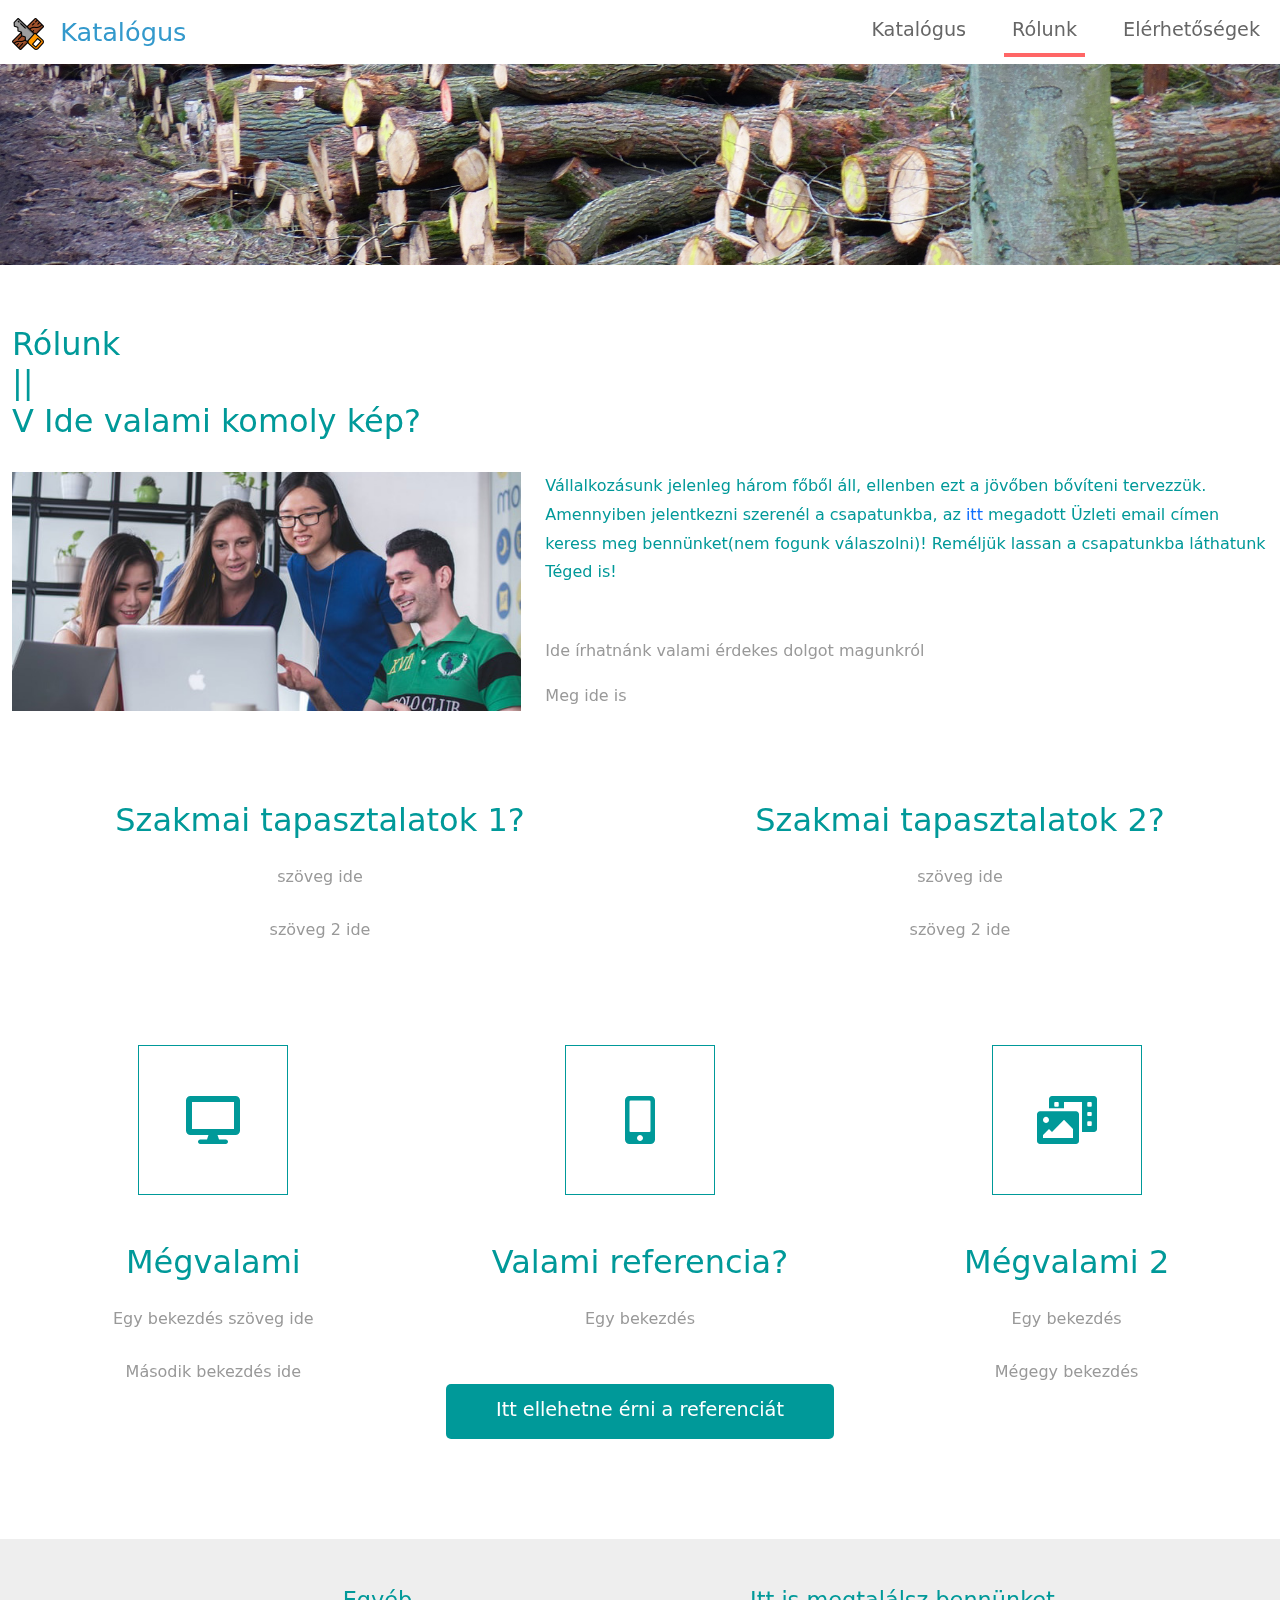
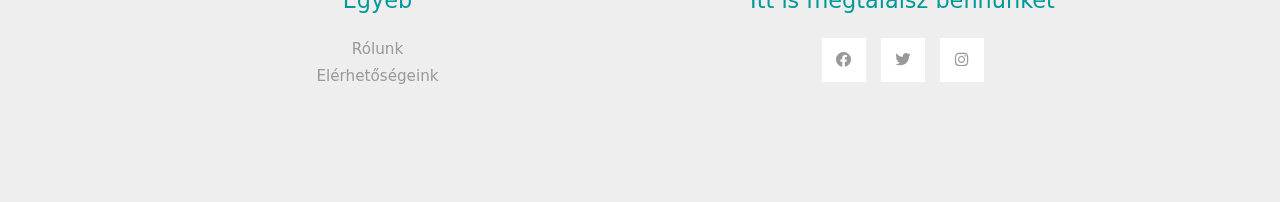
<file: about.html>
<!DOCTYPE html>
<html lang="hu">

<head>
    <meta charset="UTF-8">
    <meta name="viewport" content="width=device-width, initial-scale=1.0">
    <title>FNB&Design Rólunk</title>
    <link rel="stylesheet" href="css/bootstrap.min.css">
    <link rel="stylesheet" href="fontawesome/css/all.min.css">
    <link rel="stylesheet" href="css/templatemo-style.css">

</head>

<body class="justify-content-center align-items-center">
    <div id="loader-wrapper">
        <div id="loader"></div>

        <div class="loader-section section-left"></div>
        <div class="loader-section section-right"></div>

    </div>
    <nav class="navbar navbar-expand-lg">
        <div class="container-fluid">
            <a class="navbar-brand" href="index.html">
                <img src="img/icon.png" width="32px" height="32px" class="mr-2">
                Katalógus
            </a>
            <button class="navbar-toggler" type="button" data-toggle="collapse" data-target="#navbarSupportedContent"
                aria-controls="navbarSupportedContent" aria-expanded="false" aria-label="Toggle navigation">
                <i class="fas fa-bars"></i>
            </button>
            <div class="collapse navbar-collapse" id="navbarSupportedContent">
                <ul class="navbar-nav ml-auto mb-2 mb-lg-0">
                    <li class="nav-item">
                        <a class="nav-link nav-link-1" href="index.html">Katalógus</a>
                    </li>
                    <li class="nav-item">
                        <a class="nav-link nav-link-2 active" aria-current="page" href="about.html">Rólunk</a>
                    </li>
                    <li class="nav-item">
                        <a class="nav-link nav-link-3" href="contact.html">Elérhetőségek</a>
                    </li>
                </ul>
            </div>
        </div>
    </nav>

    <div class="tm-hero d-flex justify-content-center align-items-center" data-parallax="scroll"
        data-image-src="img/hatter2.jpg"></div>

    <div class="container-fluid tm-mt-60">
        <div class="row mb-4">
            <h2 class="col-12 tm-text-primary">
                Rólunk<br>
                ||<br>
                V Ide valami komoly kép?
            </h2>
        </div>
        <div class="row tm-mb-74 tm-row-1640">
            <div class="col-lg-5 col-md-6 col-12 mb-3">
                <img src="img/about.jpg" alt="Image" class="img-fluid">
            </div>
            <div class="col-lg-7 col-md-6 col-12">
                <div class="tm-about-img-text">
                    <p class="tm-mb-50 tm-text-primary">Vállalkozásunk jelenleg három főből áll, ellenben ezt a jövőben
                        bővíteni tervezzük. Amennyiben jelentkezni szerenél a csapatunkba, az <a href="contact.html"
                            title="Elérhetőségeink">itt</a> megadott Üzleti email címen keress meg bennünket(nem fogunk
                        válaszolni)! Reméljük lassan a csapatunkba láthatunk Téged is!</p>
                    <p>Ide írhatnánk valami érdekes dolgot magunkról</p>
                    <p>Meg ide is</p>
                </div>
            </div>
        </div>
        <div class="row tm-mb-50">
            <div class="col-md-6 col-12">
                <div class="tm-about-2-col text-center">
                    <h2 class="tm-text-primary mb-4">
                        Szakmai tapasztalatok 1?
                    </h2>
                    <p class="mb-4">
                        szöveg ide
                    </p>
                    <p>
                        szöveg 2 ide
                    </p>
                </div>
            </div>
            <div class="col-md-6 col-12">
                <div class="tm-about-2-col text-center">
                    <h2 class="tm-text-primary mb-4">
                        Szakmai tapasztalatok 2?
                    </h2>
                    <p class="mb-4">
                        szöveg ide
                    </p>
                    <p>
                        szöveg 2 ide
                    </p>
                </div>
            </div>
        </div> <!-- row -->
        <div class="row tm-mb-50">
            <div class="col-md-4 col-12">
                <div class="tm-about-3-col text-center">
                    <div class="tm-about-icon-container mb-5">
                        <i class="fas fa-desktop fa-3x tm-text-primary"></i>
                    </div>
                    <h2 class="tm-text-primary mb-4">Mégvalami</h2>
                    <p class="mb-4">Egy bekezdés szöveg ide </p>
                    <p>Második bekezdés ide</p>
                </div>
            </div>
            <div class="col-md-4 col-12">
                <div class="tm-about-3-col text-center">
                    <div class="tm-about-icon-container mb-5">
                        <i class="fas fa-mobile-alt fa-3x tm-text-primary"></i>
                    </div>
                    <h2 class="tm-text-primary mb-4">Valami referencia?</h2>
                    <p class="tm-mb-50">Egy bekezdés</p>
                    <div>
                        <a href="#" class="btn btn-primary">Itt ellehetne érni a referenciát</a>
                    </div>
                </div>
            </div>
            <div class="col-md-4 col-12">
                <div class="tm-about-3-col text-center">
                    <div class="tm-about-icon-container mb-5">
                        <i class="fas fa-photo-video fa-3x tm-text-primary"></i>
                    </div>
                    <h2 class="tm-text-primary mb-4">Mégvalami 2</h2>
                    <p class="mb-4">Egy bekezdés </p>
                    <p>Mégegy bekezdés</p>
                </div>
            </div>
        </div>
    </div> <!-- container-fluid, tm-container-content -->

    <footer class="tm-bg-gray pt-5 pb-3 tm-text-gray tm-footer">
        <div class="container-fluid tm-container-small">
            <div class="row">

                <div class="col-lg-6 col-md-6 col-sm-6 col-12 px-5 mb-5">
                    <h3 class="tm-text-primary mb-4 tm-footer-title text-center">Egyéb</h3>
                    <ul class="tm-footer-links justify-content-center pl-0">
                        <li class="text-center"><a href="about.html">Rólunk</a></li>
                        <li class="text-center"><a href="contact.html">Elérhetőségeink</a></li>
                    </ul>
                </div>
                <div class="col-lg-6 col-md-6 col-sm-6 col-12 px-5 mb-5">
                    <h3 class="tm-text-primary mb-4 tm-footer-title text-center">Itt is megtalálsz bennünket</h3>
                    <ul class="tm-social-links d-flex justify-content-center text-center pl-0 mb-5">
                        <li class="mb-2"><a href="https://facebook.com"><i class="fab fa-facebook"></i></a></li>
                        <li class="mb-2"><a href="https://twitter.com"><i class="fab fa-twitter"></i></a></li>
                        <li class="mb-2"><a href="https://instagram.com"><i class="fab fa-instagram"></i></a></li>
                    </ul>
                </div>
            </div>
        </div>
    </footer>
    <script src="js/plugins.js"></script>
    <script>
        $(window).on("load", function () {
            $('body').addClass('loaded');
        });
    </script>
</body>

</html>
</file>
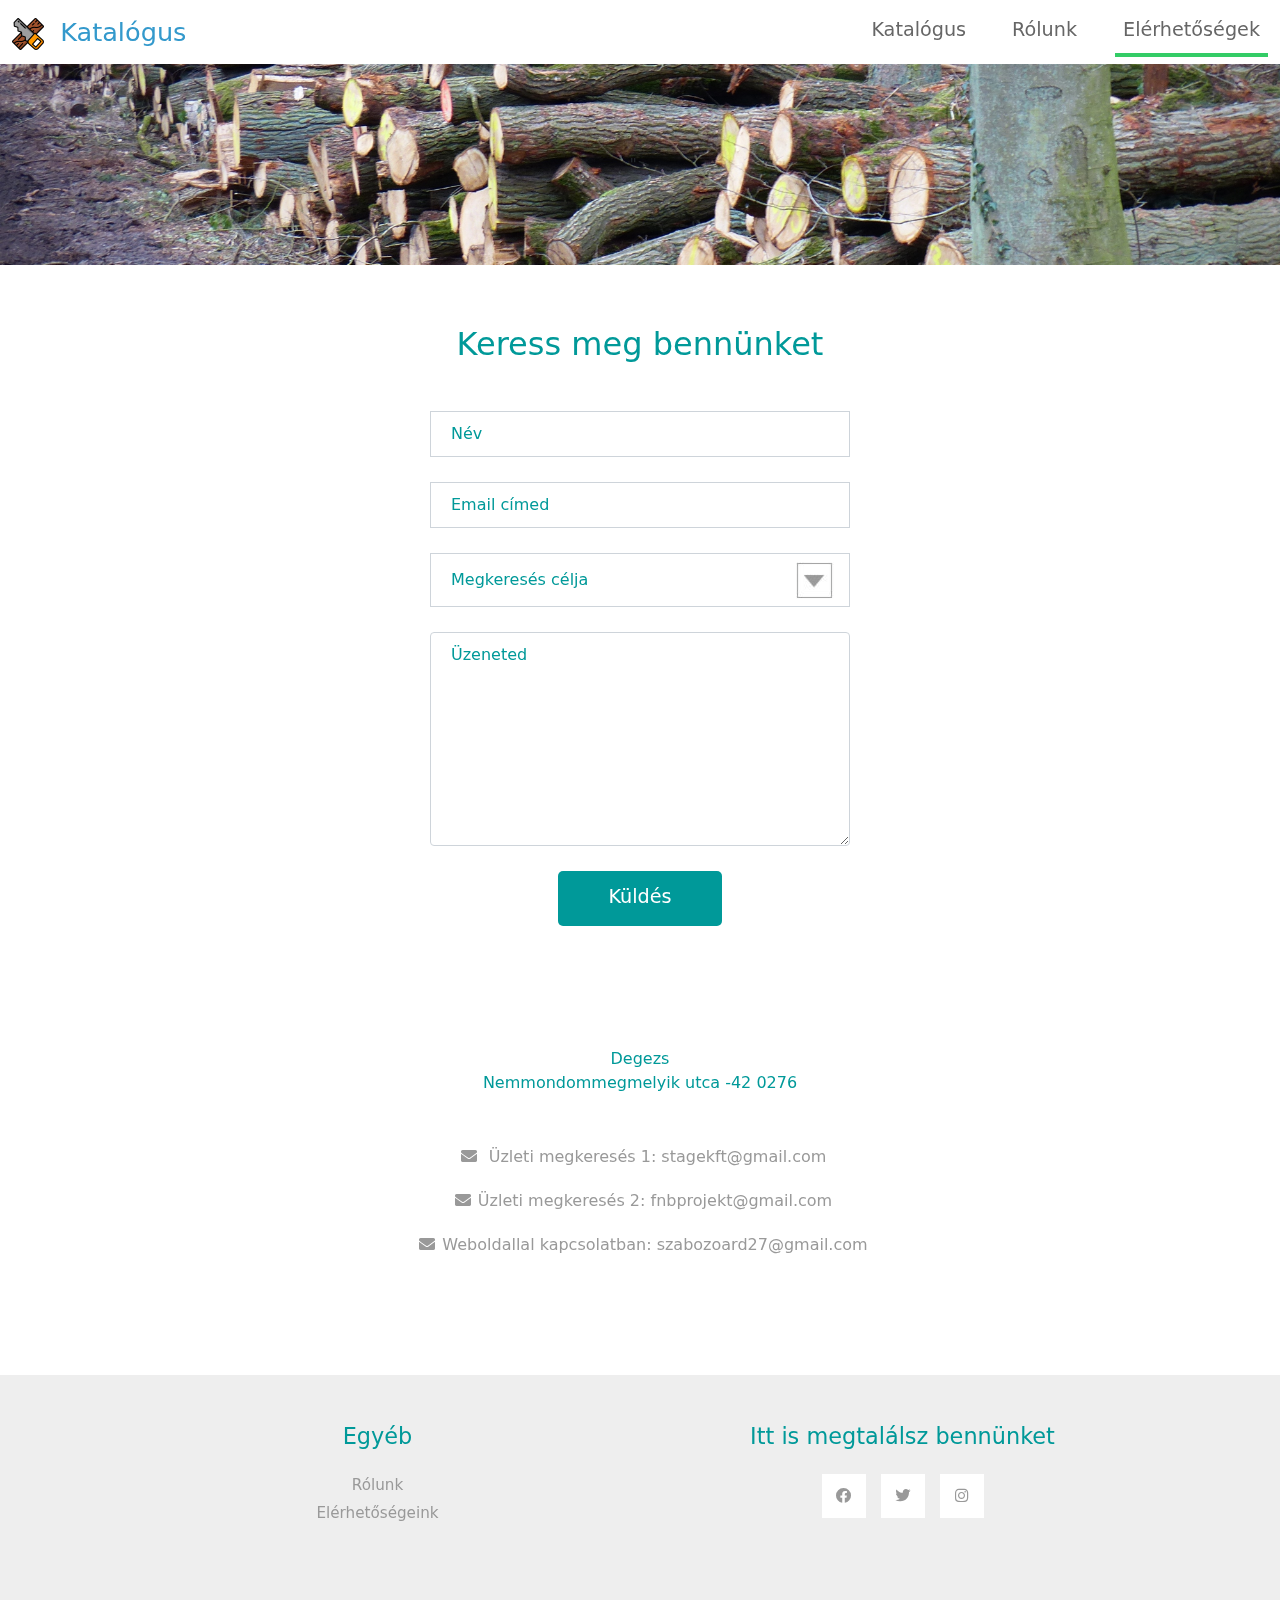
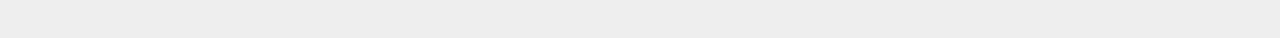
<file: contact.html>
<!DOCTYPE html>
<html lang="hu">

<head>
    <meta charset="UTF-8">
    <meta name="viewport" content="width=device-width, initial-scale=1.0">
    <title>FNB&DESIGN Elérhetőségek</title>
    <link rel="stylesheet" href="css/bootstrap.min.css">
    <link rel="stylesheet" href="fontawesome/css/all.min.css">
    <link rel="stylesheet" href="css/templatemo-style.css">
</head>

<body>
    <div id="loader-wrapper">
        <div id="loader"></div>

        <div class="loader-section section-left"></div>
        <div class="loader-section section-right"></div>

    </div>
    <nav class="navbar navbar-expand-lg">
        <div class="container-fluid">
            <a class="navbar-brand" href="index.html">
                <img src="img/icon.png" width="32px" height="32px" class="mr-2">
                Katalógus
            </a>
            <button class="navbar-toggler" type="button" data-toggle="collapse" data-target="#navbarSupportedContent"
                aria-controls="navbarSupportedContent" aria-expanded="false" aria-label="Toggle navigation">
                <i class="fas fa-bars"></i>
            </button>
            <div class="collapse navbar-collapse" id="navbarSupportedContent">
                <ul class="navbar-nav ml-auto mb-2 mb-lg-0">
                    <li class="nav-item">
                        <a class="nav-link nav-link-1" href="index.html">Katalógus</a>
                    </li>
                    <li class="nav-item">
                        <a class="nav-link nav-link-2 " href="about.html">Rólunk</a>
                    </li>
                    <li class="nav-item">
                        <a class="nav-link nav-link-3 active" aria-current="page" href="contact.html">Elérhetőségek</a>
                    </li>
                </ul>
            </div>
        </div>
    </nav>

    <div class="tm-hero d-flex justify-content-center align-items-center" data-parallax="scroll"
        data-image-src="img/hatter2.jpg">"></div>

    <div class="container-fluid tm-mt-60">
        <div class="row tm-mb-50">
            <div class="col-lg- col-12 mb-5 align-items-center justify-content-center text-center">
                <h2 class="tm-text-primary mb-5">Keress meg bennünket</h2>
                <form id="contact-form" action="" method="POST" class="tm-contact-form mx-auto">
                    <div class="form-group">
                        <input type="text" name="name" class="form-control rounded-0" placeholder="Név" required />
                    </div>
                    <div class="form-group">
                        <input type="email" name="email" class="form-control rounded-0" placeholder="Email címed"
                            required />
                    </div>
                    <div class="form-group">
                        <select class="form-control" id="contact-select" name="inquiry" required>
                            <option value="">Megkeresés célja</option>
                            <option value="sales">Üzleti megkeresés</option>
                            <option value="uiux">Javaslat</option>
                        </select>
                    </div>
                    <div class="form-group">
                        <textarea rows="8" name="message" class="form-control rounded-5" placeholder="Üzeneted"
                            required></textarea>
                    </div>

                    <div class="form-group tm-text-right">
                        <button type="submit" class="btn btn-primary">Küldés</button>
                    </div>
                </form>
            </div>
            <div class="col-lg-12 col-12 mb-5 align-items-center justify-content-center text-center">
                <div class="tm-address-col container-fluid">
                    <h2 class="tm-text-primary mb-5"></h2>
                    <address class="tm-text-primary tm-mb-50">
                        Degezs<br>
                        Nemmondommegmelyik utca -42 0276
                    </address>
                    <ul class="tm-contacts">
                        <li>
                            <a href="#" class="tm-text-gray">
                                <i class="fas fa-envelope"></i>
                                Üzleti megkeresés 1: stagekft@gmail.com<br>
                            </a>
                        </li>
                        <li>
                            <a href="#" class="tm-text-gray"><i class="fas fa-envelope"></i>Üzleti megkeresés 2:
                                fnbprojekt@gmail.com</a>
                        </li>
                        <li>
                            <a href="#" class="tm-text-gray"><i class="fas fa-envelope"></i>Weboldallal kapcsolatban:
                                szabozoard27@gmail.com</a>
                        </li>
                    </ul>
                </div>
            </div>
        </div>
    </div>

    <footer class="tm-bg-gray pt-5 pb-3 tm-text-gray tm-footer">
        <div class="container-fluid tm-container-small">
            <div class="row">

                <div class="col-lg-6 col-md-6 col-sm-6 col-12 px-5 mb-5">
                    <h3 class="tm-text-primary mb-4 tm-footer-title text-center">Egyéb</h3>
                    <ul class="tm-footer-links justify-content-center pl-0">
                        <li class="text-center"><a href="about.html">Rólunk</a></li>
                        <li class="text-center"><a href="contact.html">Elérhetőségeink</a></li>
                    </ul>
                </div>
                <div class="col-lg-6 col-md-6 col-sm-6 col-12 px-5 mb-5">
                    <h3 class="tm-text-primary mb-4 tm-footer-title text-center">Itt is megtalálsz bennünket</h3>
                    <ul class="tm-social-links d-flex justify-content-center text-center pl-0 mb-5">
                        <li class="mb-2"><a href="https://facebook.com"><i class="fab fa-facebook"></i></a></li>
                        <li class="mb-2"><a href="https://twitter.com"><i class="fab fa-twitter"></i></a></li>
                        <li class="mb-2"><a href="https://instagram.com"><i class="fab fa-instagram"></i></a></li>
                    </ul>
                </div>
            </div>
        </div>
    </footer>

    <script src="js/plugins.js"></script>
    <script>
        $(window).on("load", function () {
            $('body').addClass('loaded');
        });
        document.getElementById("contact-form").addEventListener("submit", function (event) {
            var name = document.forms["contact-form"]["name"].value;
            var email = document.forms["contact-form"]["email"].value;
            var inquiry = document.forms["contact-form"]["inquiry"].value;
            var message = document.forms["contact-form"]["message"].value;
            if (name === "" || email === "" || inquiry === "" || message === "") {
                alert("Töltsd ki az összes mezőt!");
                event.preventDefault();
            }
        });
    </script>
</body>

</html>
</file>
<file: css/templatemo-style.css>
/*
    
TemplateMo 556 Catalog-Z

https://templatemo.com/tm-556-catalog-z

*/
.overlay-container {
    display: none;
    position: fixed;
    top: 0;
    left: 0;
    width: 100%;
    height: 100%;
    background-color: rgba(0, 0, 0, 0.7); /* Semi-transparent black */
    z-index: 999; /* Ensure it's above other content */
}

/* Image inside the overlay */
.overlay-image {
    display: block;
    position: absolute;
    top: 50%;
    left: 50%;
    transform: translate(-50%, -50%);
    max-width: 90%;
    max-height: 90%;
}

/* Close button */
.close-button {
    position: absolute;
    top: 20px;
    right: 20px;
    color: white;
    cursor: pointer;
    font-size: 24px;
}
#loader-wrapper {
    position: fixed;
    top: 0;
    left: 0;
    width: 100%;
    height: 100%;
    z-index: 1001;
}
#loader {
    display: block;
    position: relative;
    left: 50%;
    top: 50%;
    width: 150px;
    height: 150px;
    margin: -75px 0 0 -75px;
    border-radius: 50%;
    border: 3px solid transparent;
    border-top-color: #3498db;

    -webkit-animation: spin 2s linear infinite; /* Chrome, Opera 15+, Safari 5+ */
    animation: spin 2s linear infinite; /* Chrome, Firefox 16+, IE 10+, Opera */

    z-index: 1002;
}

    #loader:before {
        content: "";
        position: absolute;
        top: 5px;
        left: 5px;
        right: 5px;
        bottom: 5px;
        border-radius: 50%;
        border: 3px solid transparent;
        border-top-color: #e74c3c;

        -webkit-animation: spin 3s linear infinite; /* Chrome, Opera 15+, Safari 5+ */
        animation: spin 3s linear infinite; /* Chrome, Firefox 16+, IE 10+, Opera */
    }

    #loader:after {
        content: "";
        position: absolute;
        top: 15px;
        left: 15px;
        right: 15px;
        bottom: 15px;
        border-radius: 50%;
        border: 3px solid transparent;
        border-top-color: #f9c922;

        -webkit-animation: spin 1.5s linear infinite; /* Chrome, Opera 15+, Safari 5+ */
          animation: spin 1.5s linear infinite; /* Chrome, Firefox 16+, IE 10+, Opera */
    }

    @-webkit-keyframes spin {
        0%   { 
            -webkit-transform: rotate(0deg);  /* Chrome, Opera 15+, Safari 3.1+ */
            -ms-transform: rotate(0deg);  /* IE 9 */
            transform: rotate(0deg);  /* Firefox 16+, IE 10+, Opera */
        }
        100% {
            -webkit-transform: rotate(360deg);  /* Chrome, Opera 15+, Safari 3.1+ */
            -ms-transform: rotate(360deg);  /* IE 9 */
            transform: rotate(360deg);  /* Firefox 16+, IE 10+, Opera */
        }
    }
    @keyframes spin {
        0%   { 
            -webkit-transform: rotate(0deg);  /* Chrome, Opera 15+, Safari 3.1+ */
            -ms-transform: rotate(0deg);  /* IE 9 */
            transform: rotate(0deg);  /* Firefox 16+, IE 10+, Opera */
        }
        100% {
            -webkit-transform: rotate(360deg);  /* Chrome, Opera 15+, Safari 3.1+ */
            -ms-transform: rotate(360deg);  /* IE 9 */
            transform: rotate(360deg);  /* Firefox 16+, IE 10+, Opera */
        }
    }

    #loader-wrapper .loader-section {
        position: fixed;
        top: 0;
        width: 51%;
        height: 100%;
        background: #222222;
        z-index: 1001;
        -webkit-transform: translateX(0);  /* Chrome, Opera 15+, Safari 3.1+ */
        -ms-transform: translateX(0);  /* IE 9 */
        transform: translateX(0);  /* Firefox 16+, IE 10+, Opera */
    }

    #loader-wrapper .loader-section.section-left {
        left: 0;
    }

    #loader-wrapper .loader-section.section-right {
        right: 0;
    }

    /* Loaded */
    .loaded #loader-wrapper .loader-section.section-left {
        -webkit-transform: translateX(-100%);  /* Chrome, Opera 15+, Safari 3.1+ */
            -ms-transform: translateX(-100%);  /* IE 9 */
                transform: translateX(-100%);  /* Firefox 16+, IE 10+, Opera */

        -webkit-transition: all 0.7s 0.3s cubic-bezier(0.645, 0.045, 0.355, 1.000);  
                transition: all 0.7s 0.3s cubic-bezier(0.645, 0.045, 0.355, 1.000);
    }

    .loaded #loader-wrapper .loader-section.section-right {
        -webkit-transform: translateX(100%);  /* Chrome, Opera 15+, Safari 3.1+ */
            -ms-transform: translateX(100%);  /* IE 9 */
                transform: translateX(100%);  /* Firefox 16+, IE 10+, Opera */

-webkit-transition: all 0.7s 0.3s cubic-bezier(0.645, 0.045, 0.355, 1.000);  
        transition: all 0.7s 0.3s cubic-bezier(0.645, 0.045, 0.355, 1.000);
    }
    
    .loaded #loader {
        opacity: 0;
        -webkit-transition: all 0.3s ease-out;  
                transition: all 0.3s ease-out;
    }
    .loaded #loader-wrapper {
        visibility: hidden;

        -webkit-transform: translateY(-100%);  /* Chrome, Opera 15+, Safari 3.1+ */
            -ms-transform: translateY(-100%);  /* IE 9 */
                transform: translateY(-100%);  /* Firefox 16+, IE 10+, Opera */

        -webkit-transition: all 0.3s 1s ease-out;  
                transition: all 0.3s 1s ease-out;
    }

p { line-height: 1.8; }

a { 
    text-decoration: none;
    transition: all 0.3s ease; 
}
a:hover { color:#009999; }
.container-fluid { max-width: 1770px; }
.tm-container-small { max-width: 1050px; }
.btn { border-radius: 0; }
.btn-primary {
    background-color: #009999;
    border: 0;
    border-radius: 5px;
    padding: 12px 50px 14px;
    font-size: 1.2rem;
}

.btn-primary:hover,
.btn-primary:focus {
    background-color:#086969;
}

.btn-primary.disabled, 
.btn-primary:disabled {
    background-color: #009999;
    pointer-events: all;
    cursor: not-allowed;
}

.form-control {
	padding: 10px 20px;
	width: 100%;
	height: auto;
}

.form-group { margin-bottom: 25px; }
.tm-btn-big { padding: 12px 90px 14px; }

.navbar-toggler:focus { box-shadow: none; }
.navbar-brand {
    color: #3399CC;
    font-size: 1.6rem;
}

.navbar-brand i { font-size: 2rem; }

.tm-hero {
    min-height: 200px;
    background: transparent;
}

.tm-mt-60 { margin-top: 60px; }
.tm-mb-50 { margin-bottom: 50px; }
.tm-mb-74 { margin-bottom: 74px; }
.tm-mb-90 { margin-bottom: 90px; }
.tm-text-primary { color: #009999; }
.tm-text-secondary { color: #CC6699; }
a.tm-text-primary:hover { color:#666666; }
.tm-bg-gray { background-color: #EEEEEE; }
.tm-input-paging {
    width: 40px;
    border-radius: 0;
    border: 1px solid #CCCCCC;
    background: #f4f4f4;
    text-align: center;
}

.nav-item { margin-right: 30px; }
.nav-item:last-child { margin-right: 0; }

.nav-link {
    color: #666666;
    border-bottom: 4px solid transparent;
    font-size: 1.2rem;
}

.nav-link-1.active,
.nav-link-1:hover {
    border-color: #33CCFF;
}

.nav-link-2.active,
.nav-link-2:hover {
    border-color: #FF6666;
}

.nav-link-3.active,
.nav-link-3:hover {
    border-color: #33CC66;
}

.nav-link-4.active,
.nav-link-4:hover {
    border-color: #CC66CC;
}

.tm-search-input {
    width: 360px;
    border-radius: 0;
    padding: 12px 15px;
    color: #009999;
    border: none;
}

.tm-search-input:focus {
    border-color: #009999;
    box-shadow: 0 0 0 0.25rem rgb(0 153 153 / 0.25);
}

.tm-search-input::placeholder { /* Chrome, Firefox, Opera, Safari 10.1+ */
    color: #009999;
    opacity: 1; /* Firefox */
}
  
.tm-search-input::-ms-input-placeholder { /* Microsoft Edge */
    color: #009999;
}

.tm-search-btn {
    color: white;
    background-color: #009999;
    border: none;
    width: 100px;
    height: 50px;
    margin-left: -1px;
}

p, .tm-text-gray { color: #999; }
.tm-text-gray-light { color: #CCC; }
.tm-text-gray-dark { color: #666; }

.tm-video-item {
    position: relative;
    overflow: hidden;
    text-align: center;
    cursor: pointer;
}

.tm-video-item img {
    position: relative;
    display: block;
    min-height: 100%;
    max-width: 100%;
    opacity: 0.8;
}

.tm-video-item figcaption {
    padding: 2em;
    color: #fff;
    text-transform: uppercase;
    font-size: 1.25em;
    -webkit-backface-visibility: hidden;
	backface-visibility: hidden;
}

.tm-video-item figcaption::before,
.tm-video-item figcaption::after {
    pointer-events: none;
}

.tm-video-item figcaption,
.tm-video-item figcaption > a {
    position: absolute;
    top: 0;
    left: 0;
    width: 100%;
    height: 100%;
}

.tm-video-item figcaption > a {
	z-index: 1000;
	text-indent: 200%;
	white-space: nowrap;
	font-size: 0;
	opacity: 0;
}

.tm-video-item h2 {
    word-spacing: -0.15em;
    font-weight: 300;
}

.tm-video-item h2,
.tm-video-item p {
    margin: 0;
}

.tm-video-item p {
    letter-spacing: 1px;
    font-size: 68.5%;
}

.tm-gallery div.d-block { animation: show .5s ease; }

@keyframes show {
    0% {
    	opacity: 0;
    	transform: scale(0.9);
    }
    100% {
    	opacity: 1;
    	transform: scale(1);
    }
}

.tm-paging-link {
    display: flex;
    justify-content: center;
    align-items: center;
    width: 60px;
    height: 60px;
    font-size: 1.1rem;
    color: #999;
    background-color: #EEEEEE;
    margin: 10px;
    border-radius: 5px;
    text-decoration: none;
    transition: all 0.3s ease;
}

.tm-paging-link:hover,
.tm-paging-link.active {
    background-color: #009999;
    color: #fff; 
}

/*---------------*/
/***** Ming *****/
/*---------------*/

figure.effect-ming {
	background: #030c17;
}

figure.effect-ming img {
	opacity: 0.9;
	-webkit-transition: opacity 0.35s;
	transition: opacity 0.35s;
}

figure.effect-ming figcaption::before {
	position: absolute;
	top: 30px;
	right: 30px;
	bottom: 30px;
	left: 30px;
	border: 2px solid #fff;
	box-shadow: 0 0 0 30px rgba(255,255,255,0.2);
	content: '';
	opacity: 0;
	-webkit-transition: opacity 0.35s, -webkit-transform 0.35s;
	transition: opacity 0.35s, transform 0.35s;
	-webkit-transform: scale3d(1.4,1.4,1);
	transform: scale3d(1.4,1.4,1);
}

figure.effect-ming h2 {
    font-size: 1.3em;
	opacity: 0;
	-webkit-transition: opacity 0.35s, -webkit-transform 0.35s;
	transition: opacity 0.35s, transform 0.35s;
	-webkit-transform: scale(1.5);
	transform: scale(1.5);
}

figure.effect-ming:hover figcaption::before,
figure.effect-ming:hover h2 {
	opacity: 1;
	-webkit-transform: scale3d(1,1,1);
	transform: scale3d(1,1,1);
}

figure.effect-ming:hover figcaption { background-color: rgba(58,52,42,0); }
figure.effect-ming:hover img { opacity: 0.4; }

.tm-footer-links li {
    list-style: none;
    margin-bottom: 5px;    
}

.tm-footer-links li a { color: #999999; }
.tm-footer-links li a:hover { color: #009999; }

.tm-social-links li {
    list-style: none;
    margin-right: 15px;
}

.tm-social-links li:last-child { margin-right: 0; }

.tm-social-links li a  {
    color: #999999;
    width: 44px;
    height: 44px;
    display: flex;
    background-color: #fff;
    align-items: center;
    justify-content: center;
}

.tm-social-links li a:hover {
    color: #fff;
    background-color: #009999;
}

.tm-footer { font-size: 0.95rem; }
.tm-footer-title { font-size: 1.4rem; }

/* Videos */
#tm-video-container {
    max-height: 400px;
    overflow: hidden;
    background-color: #333;
    margin-bottom: 90px;
    position: relative;
}

#tm-video {
    display: block;
    width: 100%;
    height: auto;
}

#tm-video-control-button {
    position: absolute;
    bottom: 20px;
    right: 20px;
    z-index: 1000;
    color: #e1e1e1;
}

.tm-video-details {
    height: 100%;
    padding: 40px;
}

/* About */
.tm-row-1640 { max-width: 1640px; }
.tm-about-2-col { max-width: 716px; }
.tm-about-3-col { max-width: 540px; }

.tm-about-2-col,
.tm-about-3-col {
    margin-bottom: 50px;
}

.tm-about-icon-container {
    width: 150px;
    height: 150px;
    border: 1px solid #009999;
    display: flex;
    align-items: center;
    justify-content: center;
    margin: 0 auto;
}

.tm-about-img-text { max-width: 940px; }

/* Contact */
select.form-control { border-radius: 0; }
select.form-control option { height: 30px; }

select:not([multiple]) {
    appearance: none;
    -webkit-appearance: none;
    -moz-appearance: none;
    background-position: right 15px center;
    background-repeat: no-repeat;
    background-image: url(../img/select-arrow.png);
    padding: 14px 20px;
    padding-right: 20px;
    color: #666;
}

.mapouter{
    position:relative;
    height:480px;
    width:100%;
    max-width: 480px;
}

.gmap-canvas {
    overflow:hidden;
    background:none!important;
    height:480px;
    width:100%;
}

.tm-contact-form { max-width: 420px; }
.tm-address-col { max-width: 520px; }
.tm-contacts { padding-left: 0; }

.tm-contacts li {
    list-style: none;
    margin-bottom: 20px;
}

.tm-contacts li a i { width: 30px; }
.tm-social { display: flex; }

.tm-social li {
    list-style: none;
    margin-bottom: 20px;
    margin-right: 15px;
}

.tm-social li a i {
    width: 40px;
    height: 40px;
    color: #666666;
    background-color: #EEEEEE;
    display: flex;
    align-items: center;
    justify-content: center;
    transition: all 0.3s ease;
}

.tm-social li a:hover i {
    color: #fff;
    background-color: #009999;
}

.form-control,
input:-internal-autofill-selected,
select:not([multiple]) {
    color: #009999 !important;
}

.form-control::placeholder { /* Chrome, Firefox, Opera, Safari 10.1+ */
    color:  #009999;
    opacity: 1; /* Firefox */
}

@media (max-width: 991px) {
    .navbar-collapse {
        position: fixed;
        top: 50px;
        right: 0px;
        background: white;
        width: 150px;
        padding: 15px;
    }

    .tm-container-content { max-width: 870px; }
    .tm-contact-form, .tm-address-col, .mapouter { max-width: 100%; }
    .tm-people-row { max-width: 900px; }
}

@media (max-width: 767px) {
    .tm-paging-col { flex-direction: column; }
    .tm-paging { flex-wrap: wrap; }
    .tm-about-img-text { max-width: 640px; }
    .tm-about-2-col, .tm-about-3-col { margin-bottom: 50px; }
}

@media (max-width: 575px) {
    .tm-container-content { max-width: 420px; }

    .tm-search-form {
        padding-left: 15px;
        padding-right: 15px;
        width: 100%;
        justify-content: center;
    }

    .tm-search-input {
        width: 100%;
        max-width: 360px;
    }

    .tm-people-row { max-width: 420px; }
}

@media (max-width: 400px) {
    .tm-btn-big { padding: 12px 50px 14px; }
}

@media (max-width: 334px) {
    .tm-social-links {
        flex-wrap: wrap;
        justify-content: start !important;
    }

    .tm-social-links li { margin-right: 3px; }
}
.tm-btn-next , .tm-btn-prev{
    width: fit-content;
}
.tm-paging-col{
    justify-content: center;
}
.termek{
    max-height: 250px;
    image-rendering: optimizeQuality;
    width:min-content;
}
</file>
